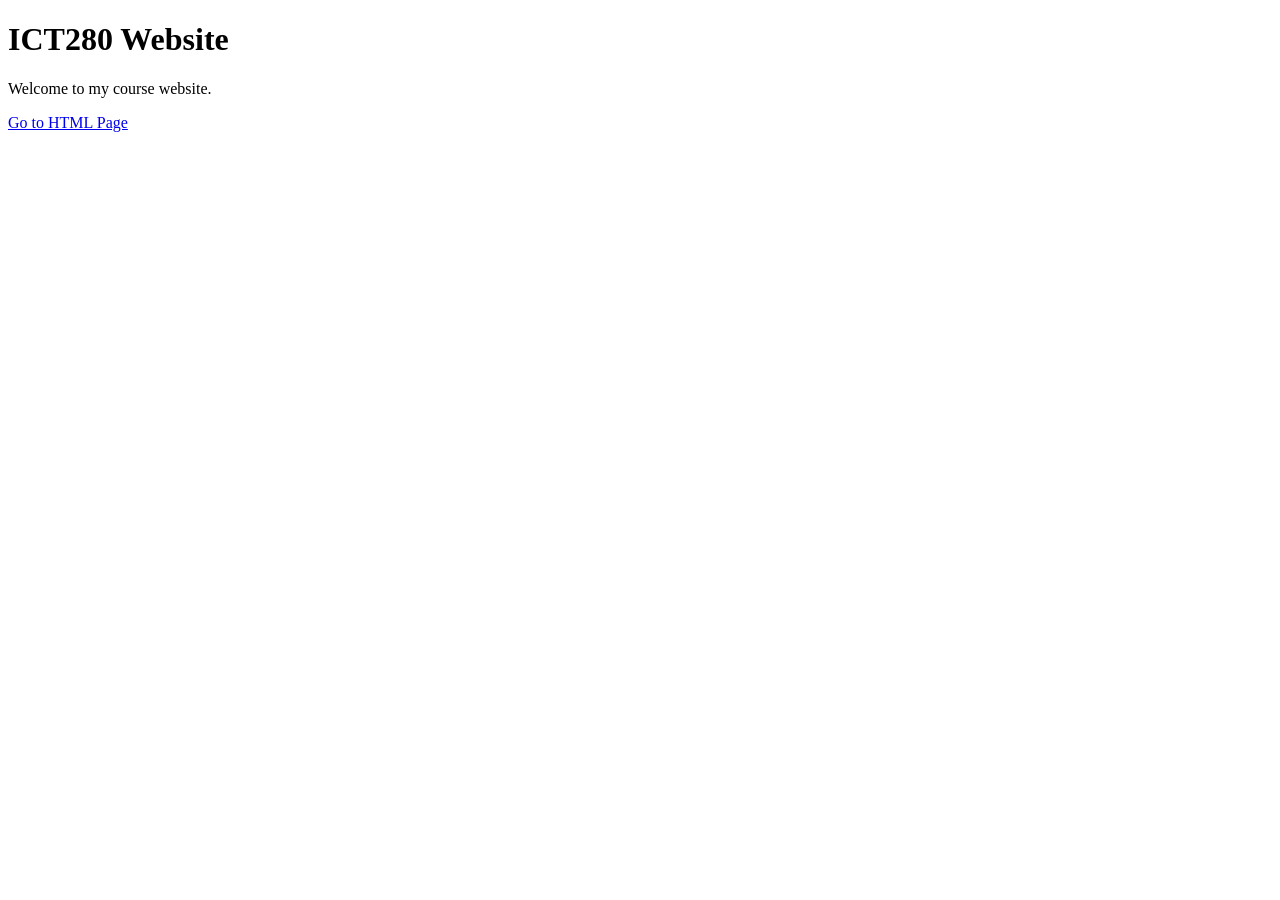
<file: index.html>
<!DOCTYPE html>
<html>
<head>
   <title>ICT280 Home</title>
</head>
<body>

   <h1>ICT280 Website</h1>

   <p>Welcome to my course website.</p>

   <a href="html/project2.html">Go to HTML Page</a>

</body>
</html>
</file>
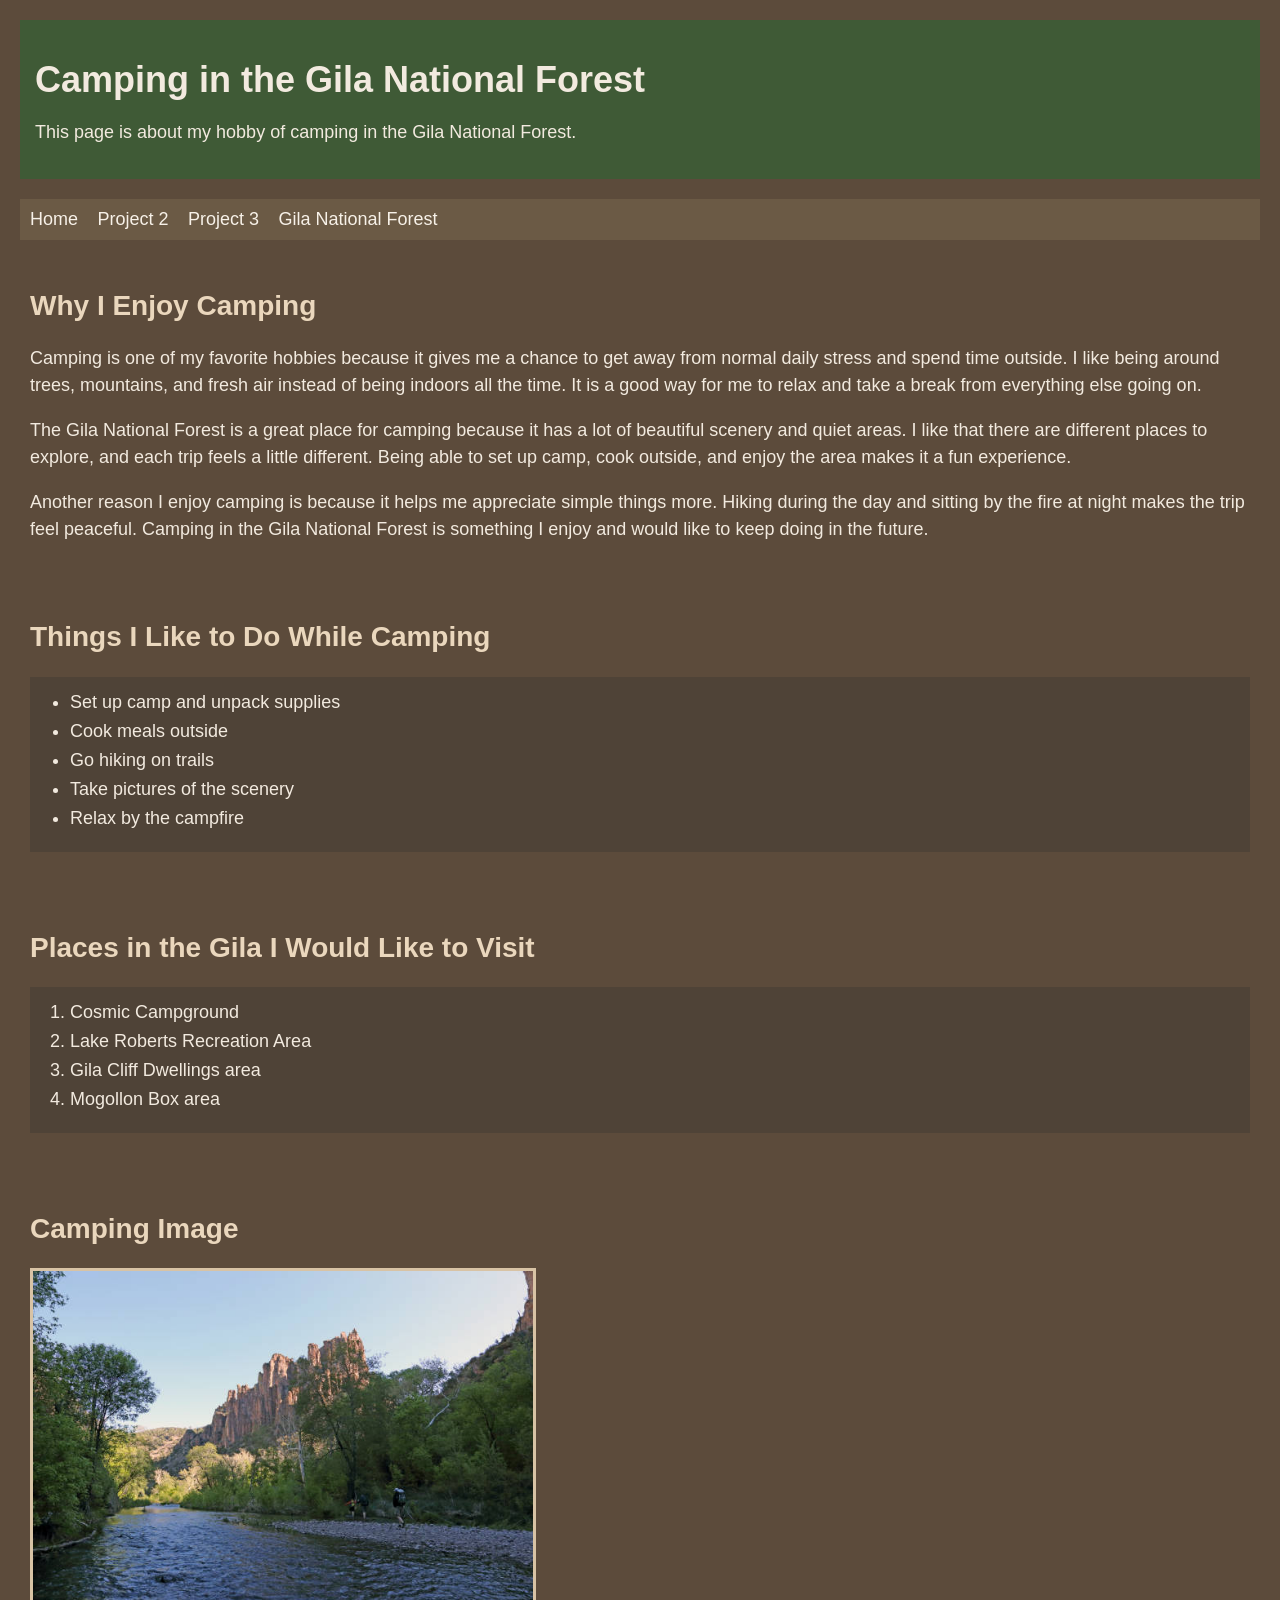
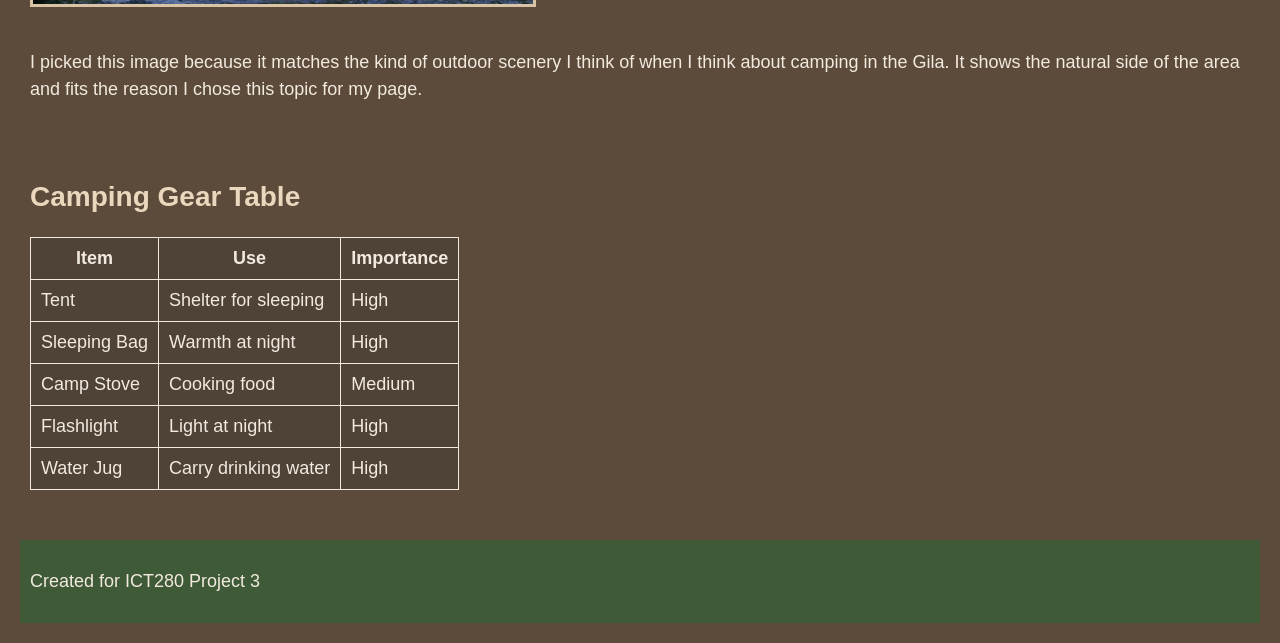
<file: html/project3.html>
<!DOCTYPE html>
<html lang="en">
<head>
   <meta charset="UTF-8">
   <title>Camping in the Gila National Forest</title>
   <link rel="stylesheet" href="../css/styles-project3.css">
</head>
<body>

   <header>
      <h1>Camping in the Gila National Forest</h1>
      <p>This page is about my hobby of camping in the Gila National Forest.</p>
   </header>

   <nav>
      <a href="../index.html">Home</a>
      <a href="project2.html">Project 2</a>
      <a href="project3.html">Project 3</a>
      <a href="https://www.fs.usda.gov/gila" target="_blank" rel="noopener noreferrer">Gila National Forest</a>
   </nav>

   <main>
      <section>
         <h2>Why I Enjoy Camping</h2>

         <p>
            Camping is one of my favorite hobbies because it gives me a chance to get away from normal daily stress and spend time outside.
            I like being around trees, mountains, and fresh air instead of being indoors all the time. It is a good way for me to relax
            and take a break from everything else going on.
         </p>

         <p>
            The Gila National Forest is a great place for camping because it has a lot of beautiful scenery and quiet areas.
            I like that there are different places to explore, and each trip feels a little different. Being able to set up camp,
            cook outside, and enjoy the area makes it a fun experience.
         </p>

         <p>
            Another reason I enjoy camping is because it helps me appreciate simple things more. Hiking during the day and sitting by
            the fire at night makes the trip feel peaceful. Camping in the Gila National Forest is something I enjoy and would like
            to keep doing in the future.
         </p>
      </section>

      <section>
         <h2>Things I Like to Do While Camping</h2>

         <ul>
            <li>Set up camp and unpack supplies</li>
            <li>Cook meals outside</li>
            <li>Go hiking on trails</li>
            <li>Take pictures of the scenery</li>
            <li>Relax by the campfire</li>
         </ul>
      </section>

      <section>
         <h2>Places in the Gila I Would Like to Visit</h2>

         <ol>
            <li>Cosmic Campground</li>
            <li>Lake Roberts Recreation Area</li>
            <li>Gila Cliff Dwellings area</li>
            <li>Mogollon Box area</li>
         </ol>
      </section>

      <section>
         <h2>Camping Image</h2>

         <img src="../images/gila-camping.jpg" alt="Hiking near the Gila River in the Gila National Forest">

         <p>
            I picked this image because it matches the kind of outdoor scenery I think of when I think about camping in the Gila. It shows the natural side of the area and fits the reason I chose this topic for my page.
         </p>
      </section>

      <section>
         <h2>Camping Gear Table</h2>

         <table>
            <tr>
               <th>Item</th>
               <th>Use</th>
               <th>Importance</th>
            </tr>
            <tr>
               <td>Tent</td>
               <td>Shelter for sleeping</td>
               <td>High</td>
            </tr>
            <tr>
               <td>Sleeping Bag</td>
               <td>Warmth at night</td>
               <td>High</td>
            </tr>
            <tr>
               <td>Camp Stove</td>
               <td>Cooking food</td>
               <td>Medium</td>
            </tr>
            <tr>
               <td>Flashlight</td>
               <td>Light at night</td>
               <td>High</td>
            </tr>
            <tr>
               <td>Water Jug</td>
               <td>Carry drinking water</td>
               <td>High</td>
            </tr>
         </table>
      </section>
   </main>

   <footer>
      <p>Created for ICT280 Project 3</p>
   </footer>

</body>
</html>
</file>
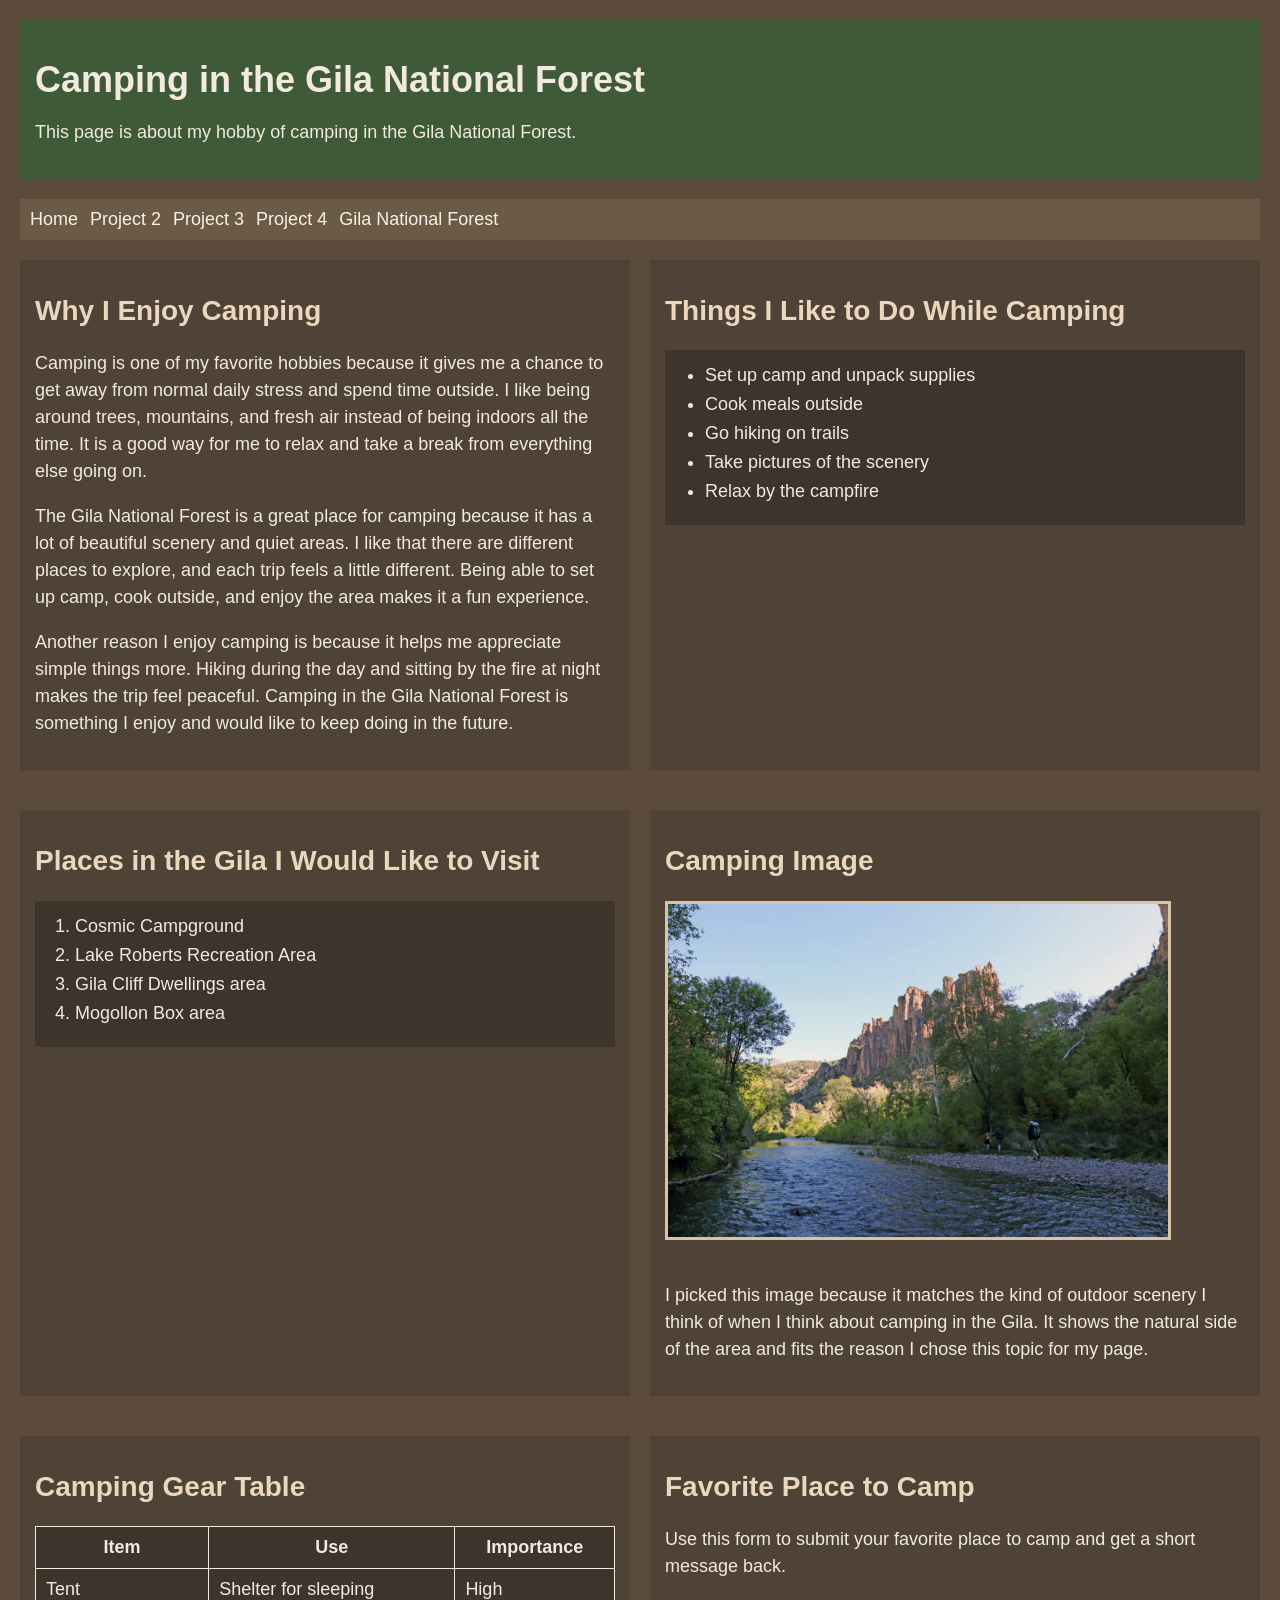
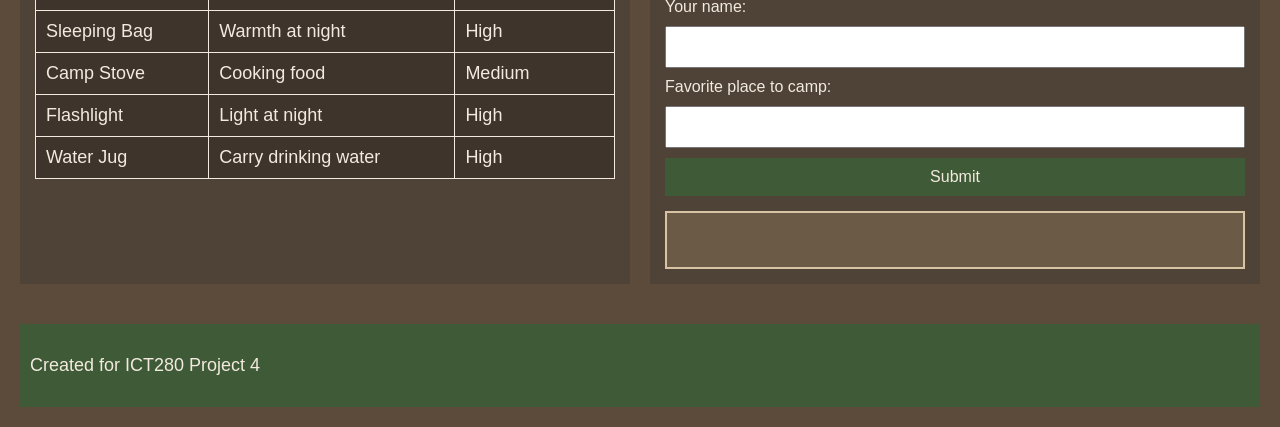
<file: project4/project4.html>
<!DOCTYPE html>
<html lang="en">
<head>
   <meta charset="UTF-8">
   <meta name="viewport" content="width=device-width, initial-scale=1.0">
   <title>Camping in the Gila National Forest</title>
   <link rel="stylesheet" href="../css/styles-project4.css">
</head>
<body>

   <header>
      <h1>Camping in the Gila National Forest</h1>
      <p>This page is about my hobby of camping in the Gila National Forest.</p>
   </header>

   <nav>
      <a href="../index.html">Home</a>
      <a href="../html/project2.html">Project 2</a>
      <a href="../html/project3.html">Project 3</a>
      <a href="project4.html">Project 4</a>
      <a href="https://www.fs.usda.gov/gila" target="_blank" rel="noopener noreferrer">Gila National Forest</a>
   </nav>

   <main>
      <section>
         <h2>Why I Enjoy Camping</h2>

         <p>
            Camping is one of my favorite hobbies because it gives me a chance to get away from normal daily stress and spend time outside.
            I like being around trees, mountains, and fresh air instead of being indoors all the time. It is a good way for me to relax
            and take a break from everything else going on.
         </p>

         <p>
            The Gila National Forest is a great place for camping because it has a lot of beautiful scenery and quiet areas.
            I like that there are different places to explore, and each trip feels a little different. Being able to set up camp,
            cook outside, and enjoy the area makes it a fun experience.
         </p>

         <p>
            Another reason I enjoy camping is because it helps me appreciate simple things more. Hiking during the day and sitting by
            the fire at night makes the trip feel peaceful. Camping in the Gila National Forest is something I enjoy and would like
            to keep doing in the future.
         </p>
      </section>

      <section>
         <h2>Things I Like to Do While Camping</h2>

         <ul>
            <li>Set up camp and unpack supplies</li>
            <li>Cook meals outside</li>
            <li>Go hiking on trails</li>
            <li>Take pictures of the scenery</li>
            <li>Relax by the campfire</li>
         </ul>
      </section>

      <section>
         <h2>Places in the Gila I Would Like to Visit</h2>

         <ol>
            <li>Cosmic Campground</li>
            <li>Lake Roberts Recreation Area</li>
            <li>Gila Cliff Dwellings area</li>
            <li>Mogollon Box area</li>
         </ol>
      </section>

      <section>
         <h2>Camping Image</h2>

         <img src="../images/gila-camping.jpg" alt="Hiking near the Gila River in the Gila National Forest">

         <p>
            I picked this image because it matches the kind of outdoor scenery I think of when I think about camping in the Gila.
            It shows the natural side of the area and fits the reason I chose this topic for my page.
         </p>
      </section>

      <section>
         <h2>Camping Gear Table</h2>

         <table>
            <tr>
               <th>Item</th>
               <th>Use</th>
               <th>Importance</th>
            </tr>
            <tr>
               <td>Tent</td>
               <td>Shelter for sleeping</td>
               <td>High</td>
            </tr>
            <tr>
               <td>Sleeping Bag</td>
               <td>Warmth at night</td>
               <td>High</td>
            </tr>
            <tr>
               <td>Camp Stove</td>
               <td>Cooking food</td>
               <td>Medium</td>
            </tr>
            <tr>
               <td>Flashlight</td>
               <td>Light at night</td>
               <td>High</td>
            </tr>
            <tr>
               <td>Water Jug</td>
               <td>Carry drinking water</td>
               <td>High</td>
            </tr>
         </table>
      </section>

      <section>
         <h2>Favorite Place to Camp</h2>

         <p>
            Use this form to submit your favorite place to camp and get a short message back.
         </p>

         <form id="campForm">
            <label for="userName">Your name:</label>
            <input type="text" id="userName" name="userName">

            <label for="campPlace">Favorite place to camp:</label>
            <input type="text" id="campPlace" name="campPlace">

            <button type="submit">Submit</button>
         </form>

         <div id="messageBox" aria-live="polite"></div>
      </section>
   </main>

   <footer>
      <p>Created for ICT280 Project 4</p>
   </footer>

   <script src="../js/script.js"></script>

</body>
</html>
</file>
<file: css/styles-project3.css>
body {
   background-color: #5c4b3b;
   color: #f2eadf;
   font-family: Arial, sans-serif;
   margin: 20px;
}

header {
   background-color: #3f5a36;
   padding: 15px;
   margin-bottom: 20px;
}

h1 {
   font-size: 36px;
   color: #f2eadf;
   margin-bottom: 10px;
}

h2 {
   font-size: 28px;
   color: #ead7bd;
   margin-top: 20px;
}

p {
   font-size: 18px;
   color: #f2eadf;
   line-height: 1.5;
}

nav {
   background-color: #6b5a45;
   padding: 10px;
   margin-bottom: 20px;
}

nav a {
   color: #f7f1e8;
   text-decoration: none;
   margin-right: 15px;
   font-size: 18px;
}

nav a:hover {
   color: #d8c3a5;
   text-decoration: underline;
}

ul,
ol {
   font-size: 18px;
   background-color: #4f4337;
   padding: 15px 15px 15px 40px;
   margin-bottom: 20px;
}

li {
   margin-bottom: 8px;
}

img {
   width: 500px;
   max-width: 100%;
   margin-bottom: 20px;
   border: 3px solid #d8c3a5;
}

table {
   font-size: 18px;
   background-color: #4f4337;
   margin-bottom: 20px;
   color: #f2eadf;
   border: 1px solid #f2eadf;
   border-collapse: collapse;
}

th,
td {
   padding: 10px;
   border: 1px solid #f2eadf;
   color: #f2eadf;
}

section {
   padding: 10px;
   margin-bottom: 20px;
}

footer {
   background-color: #3f5a36;
   padding: 10px;
   margin-top: 20px;
}
</file>
<file: css/styles-project4.css>
body {
   background-color: #5c4b3b;
   color: #f2eadf;
   font-family: Arial, sans-serif;
   margin: 20px;
}

header {
   background-color: #3f5a36;
   padding: 15px;
   margin-bottom: 20px;
}

h1 {
   font-size: 36px;
   color: #f2eadf;
   margin-bottom: 10px;
}

h2 {
   font-size: 28px;
   color: #ead7bd;
   margin-top: 20px;
}

p {
   font-size: 18px;
   color: #f2eadf;
   line-height: 1.5;
}

nav {
   background-color: #6b5a45;
   padding: 10px;
   margin-bottom: 20px;
   display: flex;
   flex-wrap: wrap;
   gap: 12px;
}

nav a {
   color: #f7f1e8;
   text-decoration: none;
   font-size: 18px;
}

nav a:hover {
   color: #d8c3a5;
   text-decoration: underline;
}

main {
   display: grid;
   grid-template-columns: 1fr 1fr;
   gap: 20px;
}

section {
   padding: 15px;
   margin-bottom: 20px;
   background-color: #4f4337;
}

ul,
ol {
   font-size: 18px;
   padding: 15px 15px 15px 40px;
   margin-bottom: 20px;
   background-color: #3f342b;
}

li {
   margin-bottom: 8px;
}

img {
   width: 100%;
   max-width: 500px;
   margin-bottom: 20px;
   border: 3px solid #d8c3a5;
}

table {
   font-size: 18px;
   background-color: #3f342b;
   margin-bottom: 20px;
   color: #f2eadf;
   border: 1px solid #f2eadf;
   border-collapse: collapse;
   width: 100%;
}

th,
td {
   padding: 10px;
   border: 1px solid #f2eadf;
   color: #f2eadf;
}

form {
   display: flex;
   flex-direction: column;
   gap: 10px;
}

input,
button {
   padding: 10px;
   font-size: 16px;
}

button {
   background-color: #3f5a36;
   color: #f2eadf;
   border: none;
   cursor: pointer;
}

button:hover {
   background-color: #2f4529;
}

#messageBox {
   margin-top: 15px;
   padding: 12px;
   background-color: #6b5a45;
   min-height: 30px;
   border: 2px solid #d8c3a5;
   font-size: 18px;
}

footer {
   background-color: #3f5a36;
   padding: 10px;
   margin-top: 20px;
}

@media screen and (max-width: 700px) {
   body {
      margin: 10px;
   }

   main {
      grid-template-columns: 1fr;
   }

   nav {
      flex-direction: column;
      gap: 8px;
   }

   h1 {
      font-size: 28px;
   }

   h2 {
      font-size: 22px;
   }

   p,
   ul,
   ol,
   table,
   input,
   button,
   #messageBox {
      font-size: 16px;
   }

   section {
      padding: 10px;
   }
}
</file>
